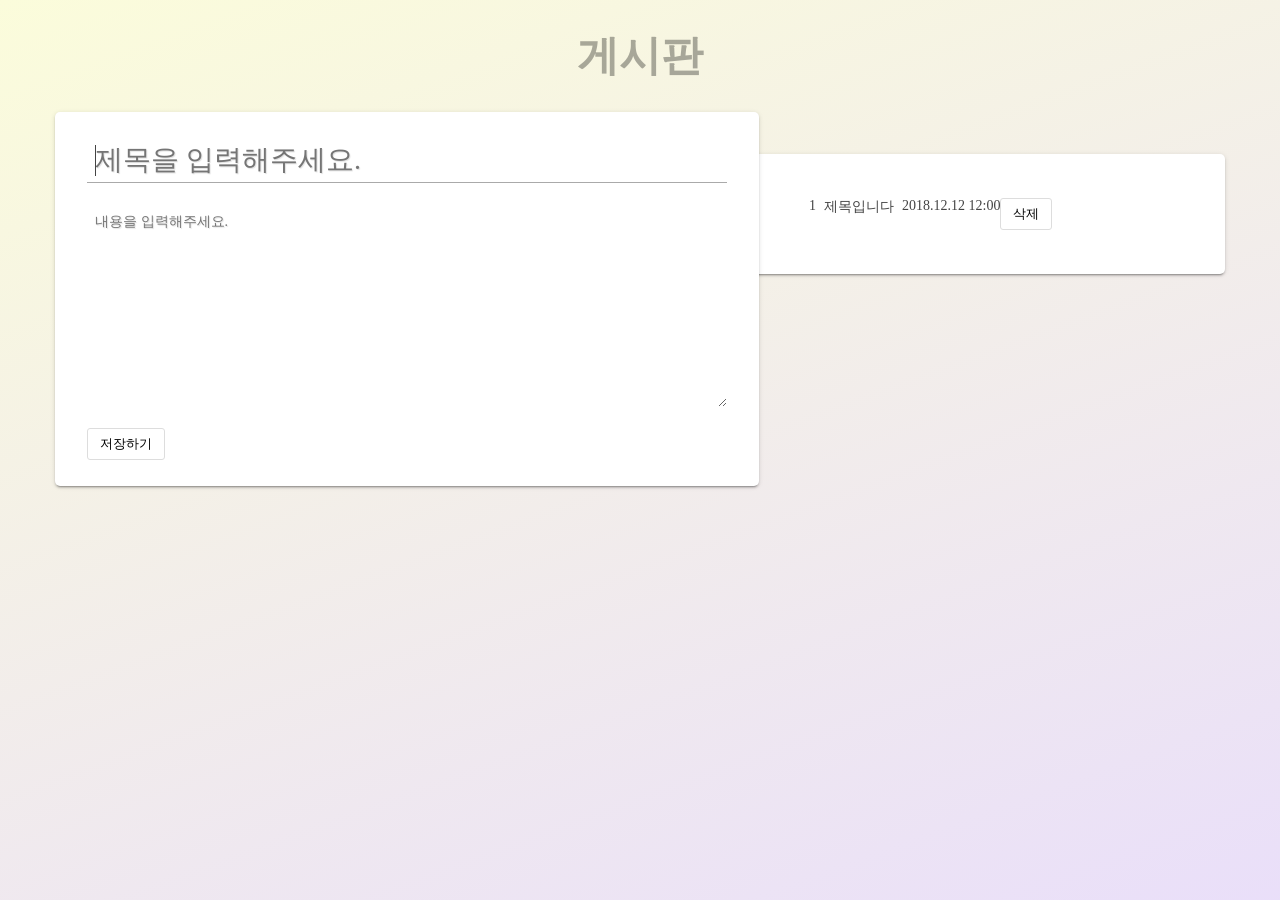
<file: index.html>
<!DOCTYPE html>
<html lang="en">
<head>
  <meta charset="UTF-8">
  <meta name="viewport" content="width=device-width, initial-scale=1.0">
  <meta http-equiv="X-UA-Compatible" content="ie=edge">
  <title>Board</title>
</head>
<body>
  <script>
    window.onload = function(){
      window.location.href = './html/board.html';
    }
  </script>  
</body>
</html>
</file>
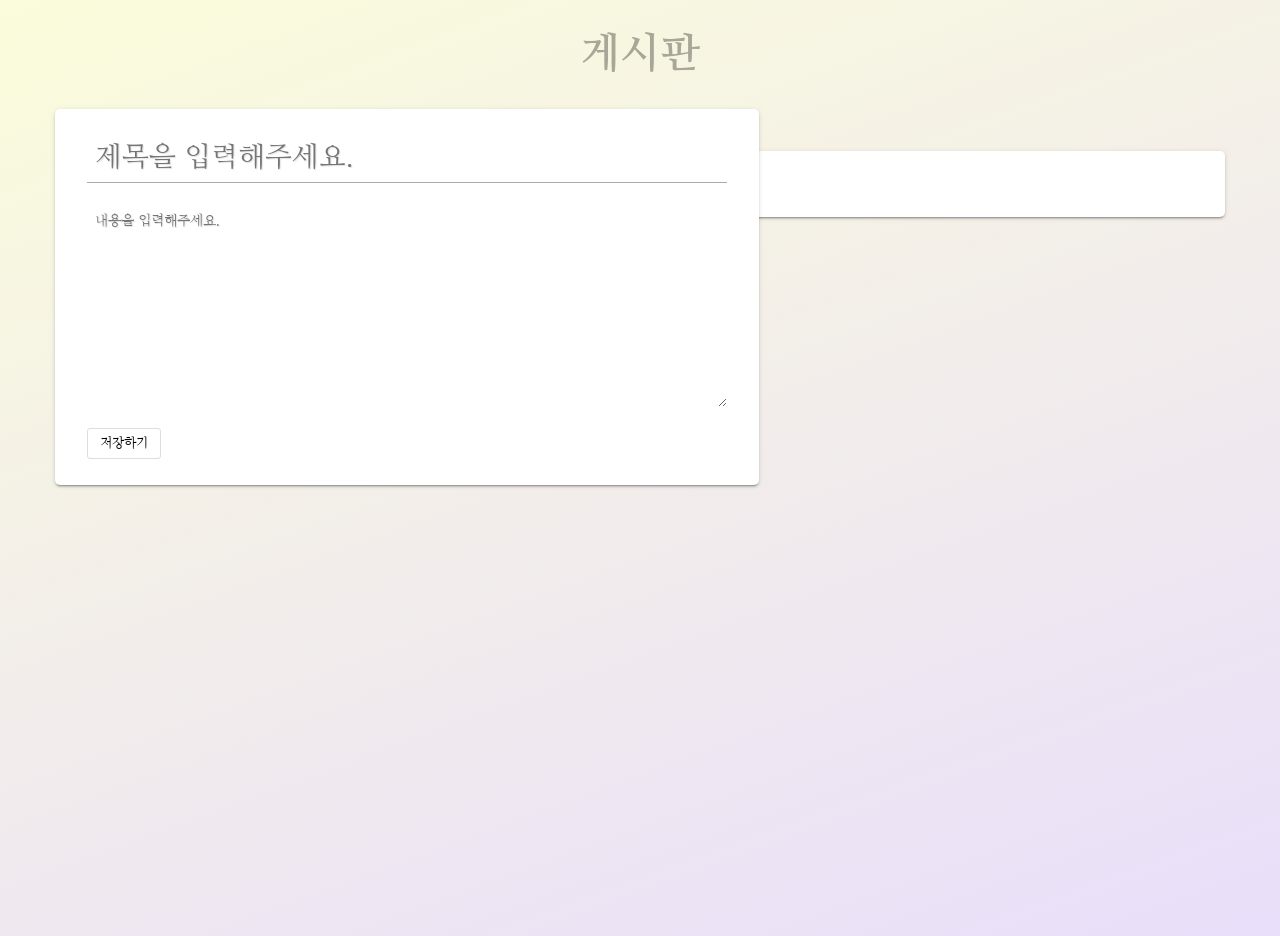
<file: html/board.html>
<!DOCTYPE html>
<html lang="ko">
<head>
    <meta charset="UTF-8">
    <meta name="viewport" content="width=device-width, initial-scale=1.0">
    <meta http-equiv="X-UA-Compatible" content="ie=edge">
    <title>게시판</title>

    <link rel="stylesheet" href="../res/css/bundle.css">

</head>
<body>
    <div class="editor-wrapper">
        <div class="title">
            <h1 class="title-text">게시판</h1>
        </div>
    
        <div class="content">
            <div class="container">
        
                <!-- 새로운 게시물 등록 -->
                <div class="column-editor-wrapper">
                    <div class="column-editor">
        
                        <input class="column-editor-title" id="inputTitle" type="inputText" placeholder="제목을 입력해주세요." autofocus>
        
                        <textarea class="column-editor-content" id="inputContent" cols="30" rows="8" placeholder="내용을 입력해주세요."></textarea>
        
                        <button class="btn" id="saveColumn">저장하기</button>
                        
                    </div>
                </div>
        
                <!-- 게시물 목록 -->
                <div class="column-list-wrapper">
                    <ul class="column-list" id="colList">
                        <li class="column-item">
                            <a class="column-item-anchor" href="#">
                                <div class="column-item-num"><span>1</span></div>
                                <div class="column-item-title"><span>제목입니다</span></div>
                                <div class="column-item-date"><span>2018.12.12 12:00</span></div>
                            </a>
                            <button class="btn">삭제</button>
                        </li>
                    </ul>
                </div>
            </div>
        </div>
    </div>
</body>


<script src="https://code.jquery.com/jquery-3.3.1.min.js"></script>
<script src="../res/js/common.js"></script>
<script src="../res/js/main.js"></script>

</html>
</file>
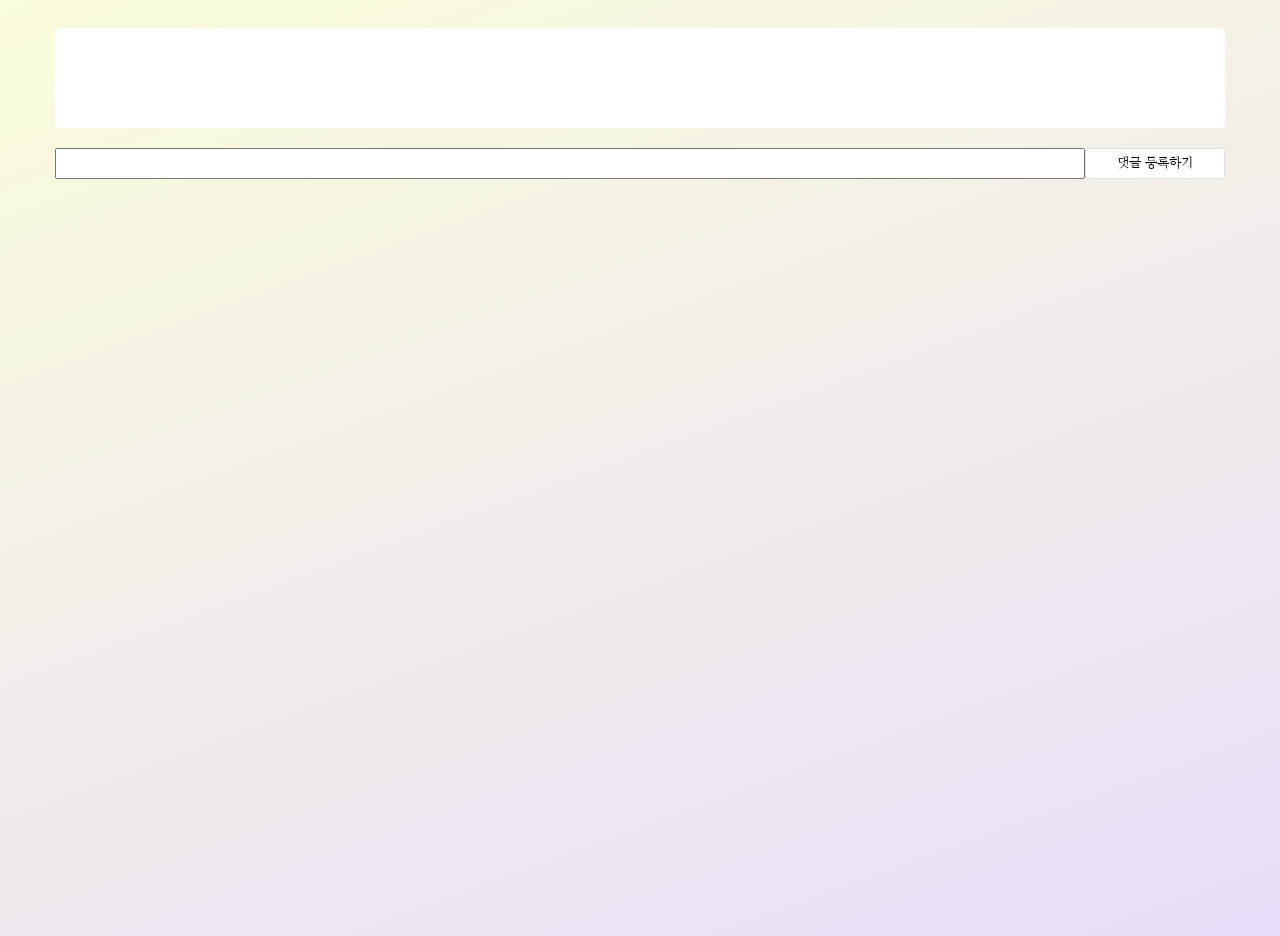
<file: html/column.html>
<!DOCTYPE html>
<html lang="ko">
<head>
    <meta charset="UTF-8">
    <meta name="viewport" content="width=device-width, initial-scale=1.0">
    <meta http-equiv="X-UA-Compatible" content="ie=edge">
    <title>글 제목</title>

    <link rel="stylesheet" href="../res/css/bundle.css">

</head>
<body>
    <div class="column-wrapper">
        <div class="title">
            <h1 class="title-text" id="colTitle"></h1>
        </div>
    
        <div class="content">
            <div class="container">
                <div class="column-content">
                    <p id="colContent"></p>
                </div>
            </div>
        </div>
    </div>
    <div class="comment-wrapper">

        <div class="container">
            <!-- 새 댓글 달기 -->
            <div class="comment-add">
                <input class="comment-input" id="commentInput" type="text">
                <button class="btn" id="commentSaveBtn">댓글 등록하기</button>
            </div>
    
            <!-- 댓글 목록 -->
            <ul class="comment-list" id="commentList">
                <li class="comment-item">
                    <!-- 번호 -->
                    <div class="comment-num"></div>
                    <!-- 내용 -->
                    <div class="comment-content"></div>
                    <!-- 작성일시 -->
                    <div class="comment-date"></div>
                    <!-- 삭제 버튼 -->
                    <button class="btn btn-remove">삭제</button>
                </li>
            </ul>
        </div>
    </div>
</body>


<script src="https://code.jquery.com/jquery-3.3.1.min.js"></script>
<script src="../res/js/common.js"></script>
<script src="../res/js/main.js"></script>
<script src="../res/js/detail.js"></script>
<script src="../res/js/comment.js"></script>


</html>
</file>
<file: res/css/bundle.css>
@charset "UTF-8";


@import url("layout/layout.css");
@import url("page/board.css");
/* @import url("page/column.css"); */
</file>
